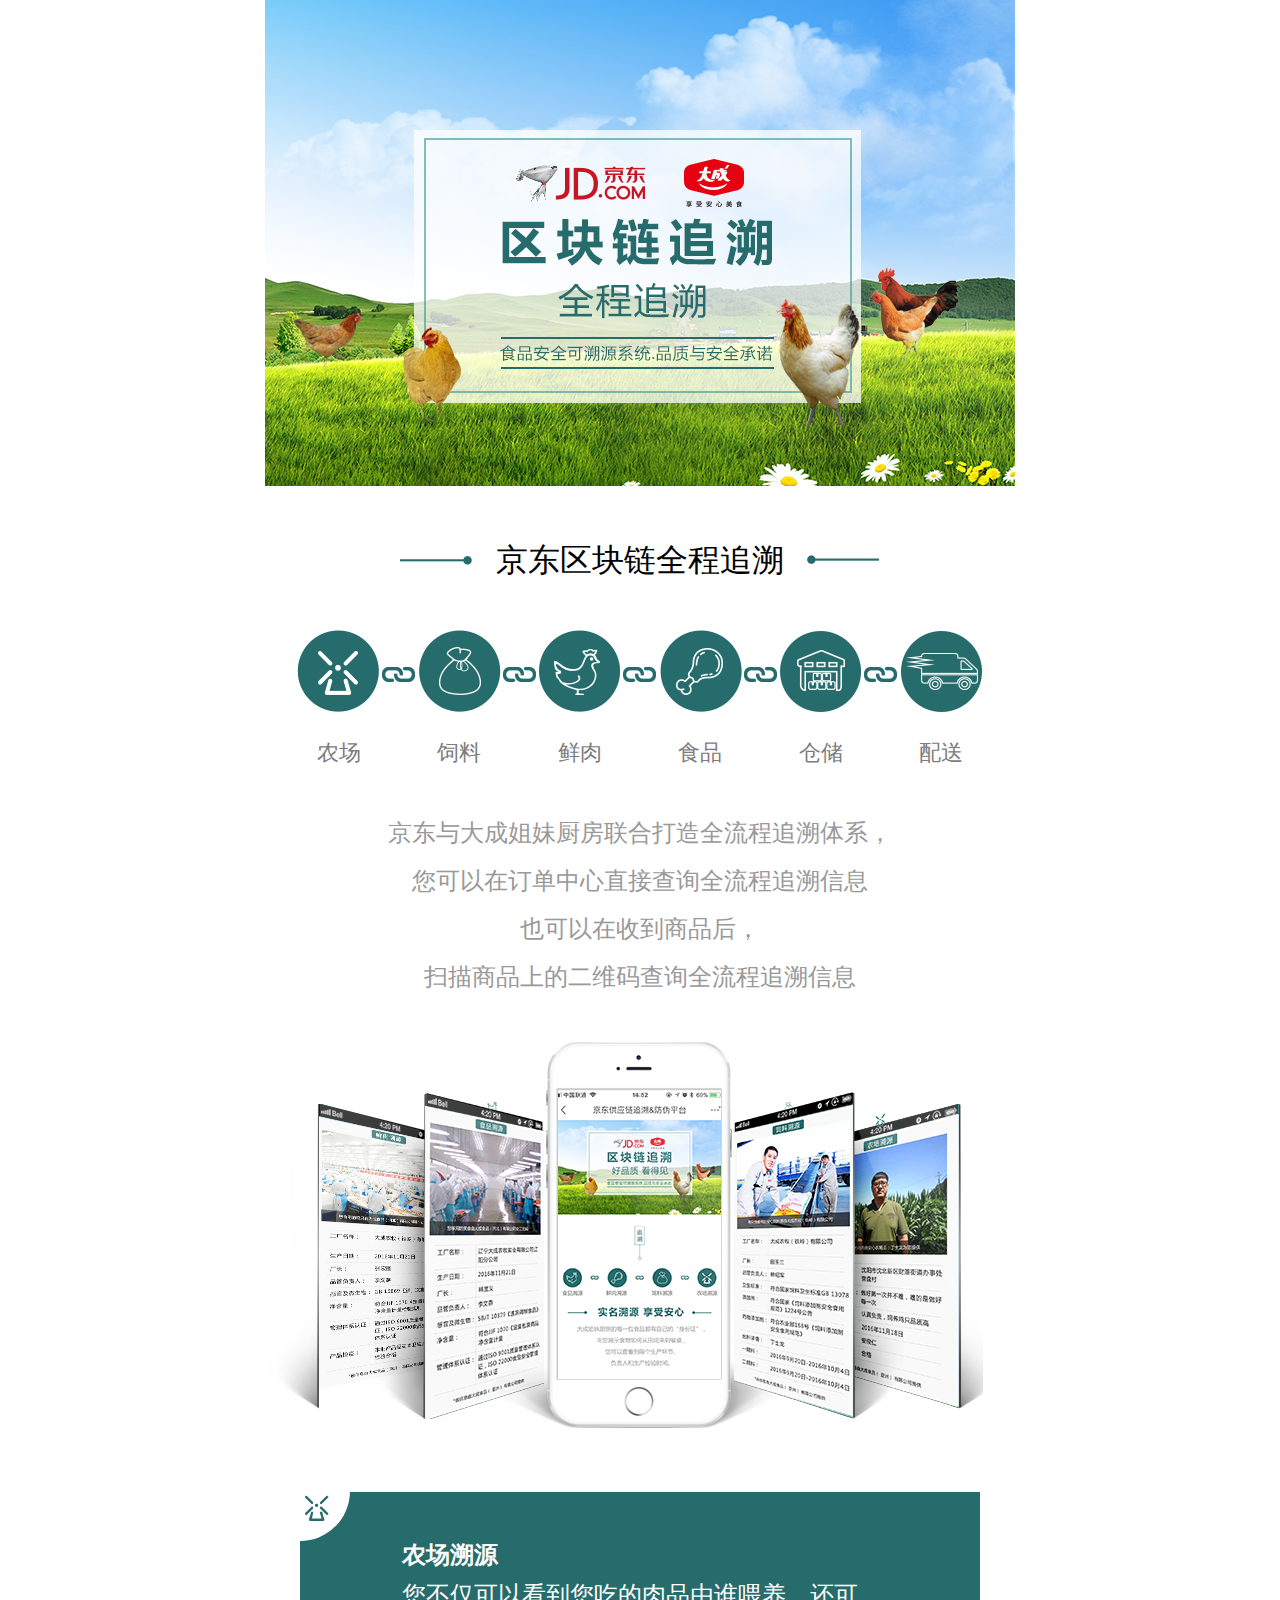
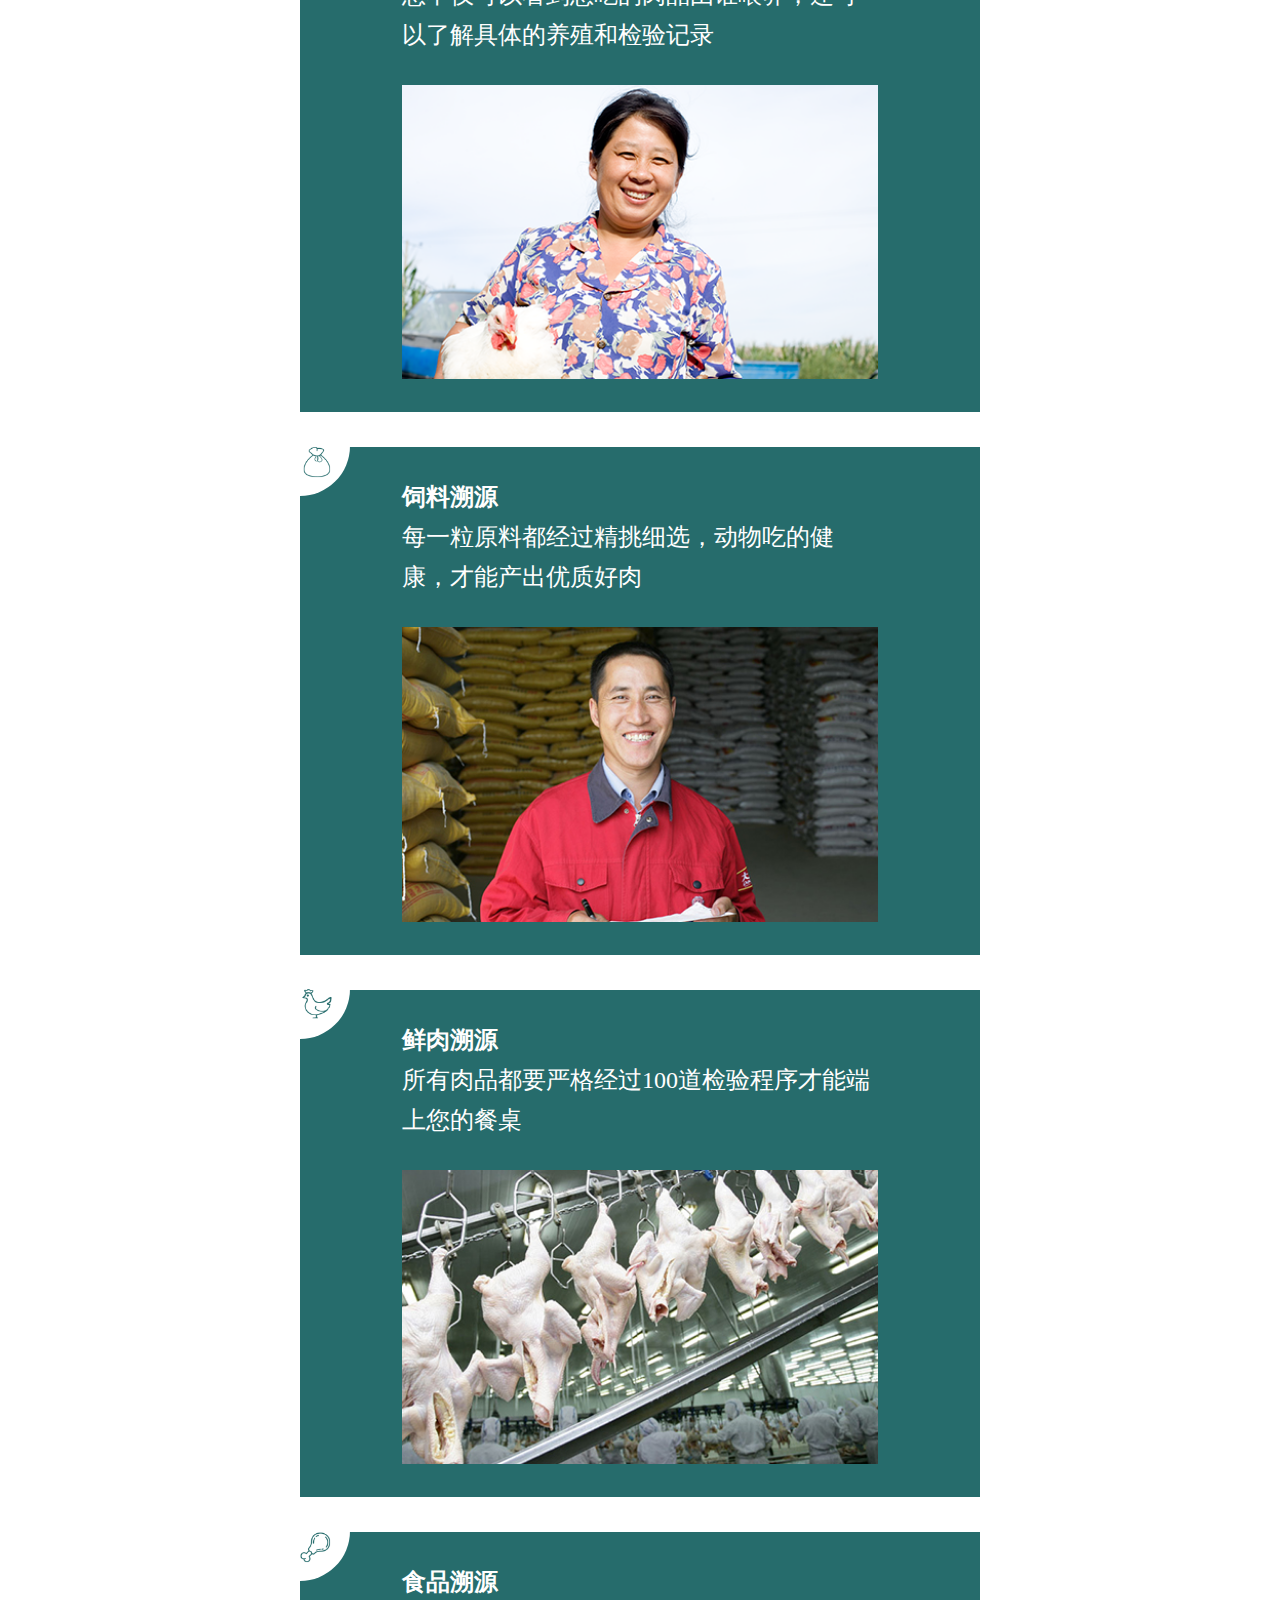
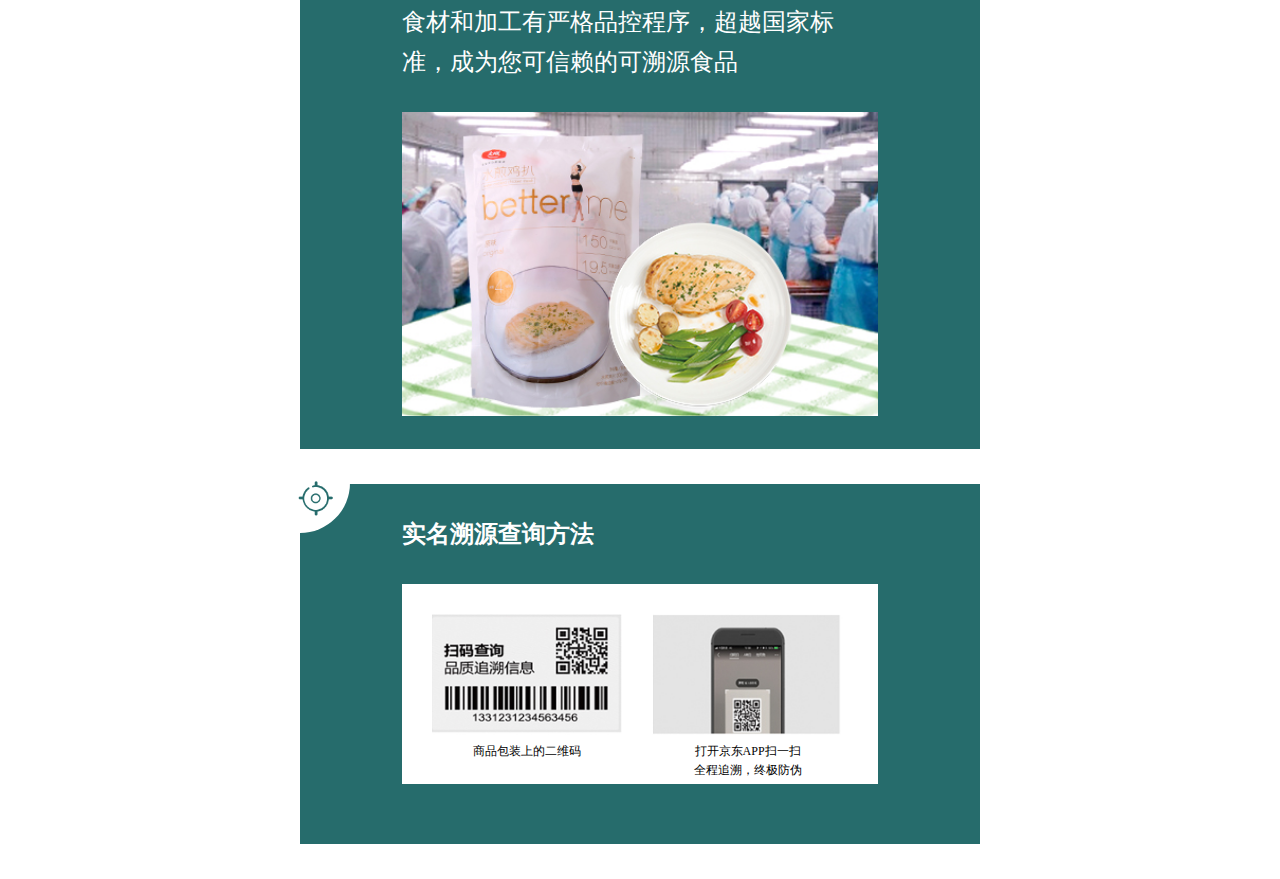
<file: Code-presale/index.html>
﻿<!DOCTYPE html>
<html>
	<head>
		<meta http-equiv="Content-Type" content="text/html; charset=utf-8" />
		<title></title>
		<meta charset="utf-8" />
		<meta name="viewport" content="width=750" />
		<link href="css/index.css" rel="stylesheet" />
	</head>
	<body>
		<div id="main">
			<!--Logo-->
			<div class="logo">
				<img src="./img/banner-bg.png" alt="">
			</div>
			<!--flow-->
			<div class="flow">
				<div class="title">
					<span class="join1"></span>
					京东区块链全程追溯
					<span class="join2"></span>
				</div>

				<div class="chart">
					<div class="chart-pub chart-nc">
						<img src="./img/logo-nc.png" alt="">
						<div class="content">农场</div>
					</div>
					<div class="join"></div>
					<div class="chart-pub">
						<img src="./img/logo-sl.png" alt="">
						<div class="content">饲料</div>
					</div>
					<div class="join"></div>
					<div class="chart-pub">
						<img src="./img/logo-xr.png" alt="">
						<div class="content">鲜肉</div>
					</div>
					<div class="join"></div>
					<div class="chart-pub">
						<img src="./img/logo-sp.png" alt="">
						<div class="content">食品</div>
					</div>
					<div class="join"></div>
					<div class="chart-pub">
						<img src="./img/logo-cc.jpg" alt="">
						<div class="content">仓储</div>
					</div>
					<div class="join"></div>
					<div class="chart-pub">
					<img src="./img/logo-ps.jpg" alt="">
					<div class="content">配送</div>
				</div>
				</div>

				<div class="text">
					<p>京东与大成姐妹厨房联合打造全流程追溯体系，</p>
					<p>您可以在订单中心直接查询全流程追溯信息</p>
					<p>也可以在收到商品后，</p>
					<p>	扫描商品上的二维码查询全流程追溯信息</p>
				</div>
				<div class="photo">
					<a href="###">
						<img src="./img/phone.png" alt="">
					</a>
				</div>
			</div>
			<!--details-->
			<!--农场-->
			<div class="details-pub farm clearfix">
				<div id="semicircle">
					<span></span>
				</div>
				<div class="details-logo">
					<img src="./img/logo-b-1.png" />
				</div>
				<div class="details-content">
					<h3>农场溯源</h3>
					<p>您不仅可以看到您吃的肉品由谁喂养，还可以了解具体的养殖和检验记录</p>
					<img src="./img/farm.png" alt="">
				</div>
			</div>
			<!--饲料-->
			<div class="details-pub fodder ">
				<span></span>
				<div class="details-logo">
					<img src="./img/logo-b-2.png" />
				</div>
				<div class="details-content ">
					<h3 class="detail-feed" >饲料溯源</h3>
					<p>
						每一粒原料都经过精挑细选，动物吃的健康，才能产出优质好肉
					</p>
					<img src="./img/feed.jpg" alt="">
				</div>
			</div>
			<!--鲜肉-->
			<div class="details-pub fresh">
				<span></span>
				<div class="details-logo">
					<img src="./img/logo-b-3.png" />
				</div>
				<div class="details-content">
					<h3 class="detail-meat">鲜肉溯源</h3>
					<p>
						所有肉品都要严格经过100道检验程序才能端上您的餐桌
					</p>
					<img src="./img/meat.jpg" alt="">
				</div>
			</div>
			<!--食品-->
			<div class="details-pub food">
				<span></span>
				<div class="details-logo">
					<img src="./img/logo-b-4.png" />
				</div>
				<div class="details-content">
					<h3 class="detail-food">食品溯源</h3>
					<p>
						食材和加工有严格品控程序，超越国家标准，成为您可信赖的可溯源食品
					</p>
					<img src="./img/food.jpg" alt="">
				</div>
			</div>
			<!--实名-->
			<div class="details-pub details-pub-last shiming">
				<span></span>
				<div class="details-logo">
					<img src="./img/logo-b-5.png" />
				</div>
				<div class="details-content">
					<h3 class="detail-shiming">实名溯源查询方法</h3>
					<div class="qrcode">
						<div class="ma1">
							<div class="img">
								<img src="./img/ma1.jpg" alt="">
								<div class="text">商品包装上的二维码</div>
							</div>
						</div>
						<div class="ma2">
							<div class="img">
								<img src="./img/ma2.jpg" alt="">
								<div class="text">
									打开京东APP扫一扫<br><!--
										-->全程追溯，终极防伪
								</div>
							</div>
						</div>
					</div>

				</div>
			</div>
		</div>
	</body>
</html>
</file>
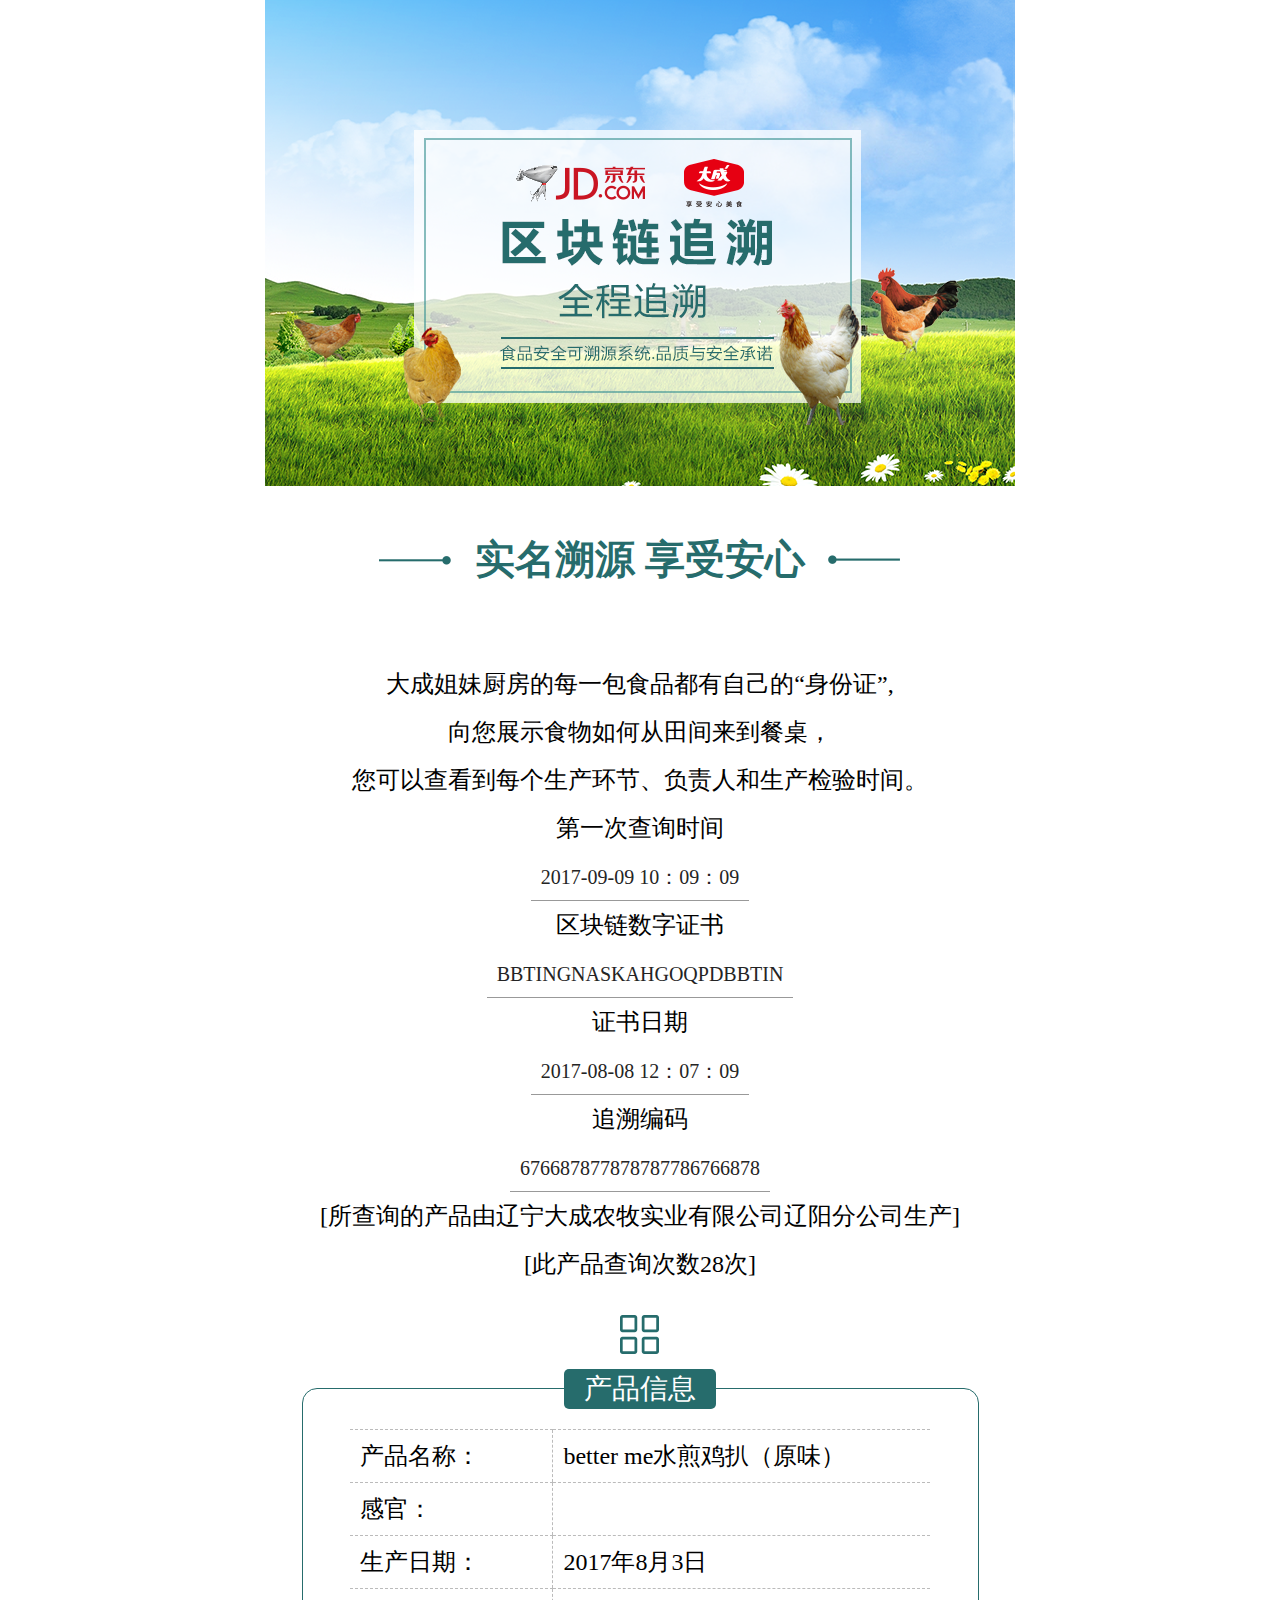
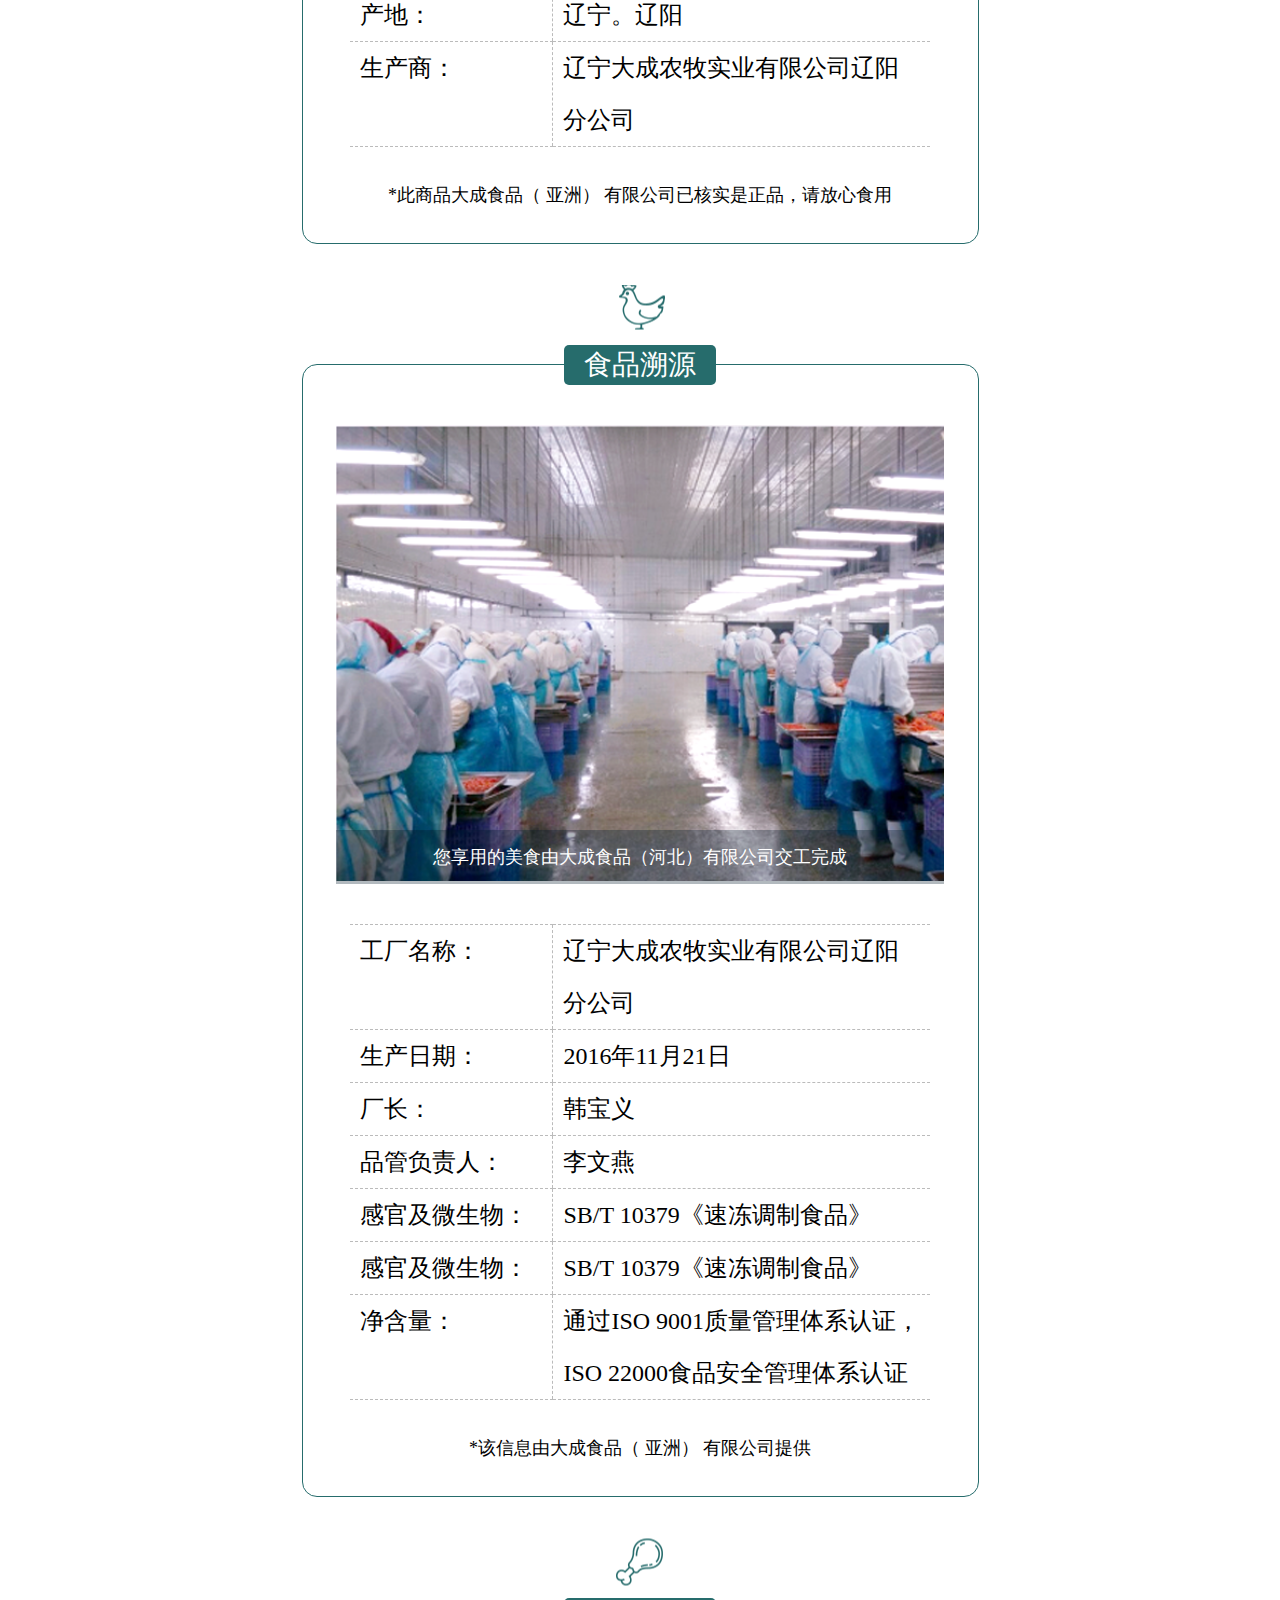
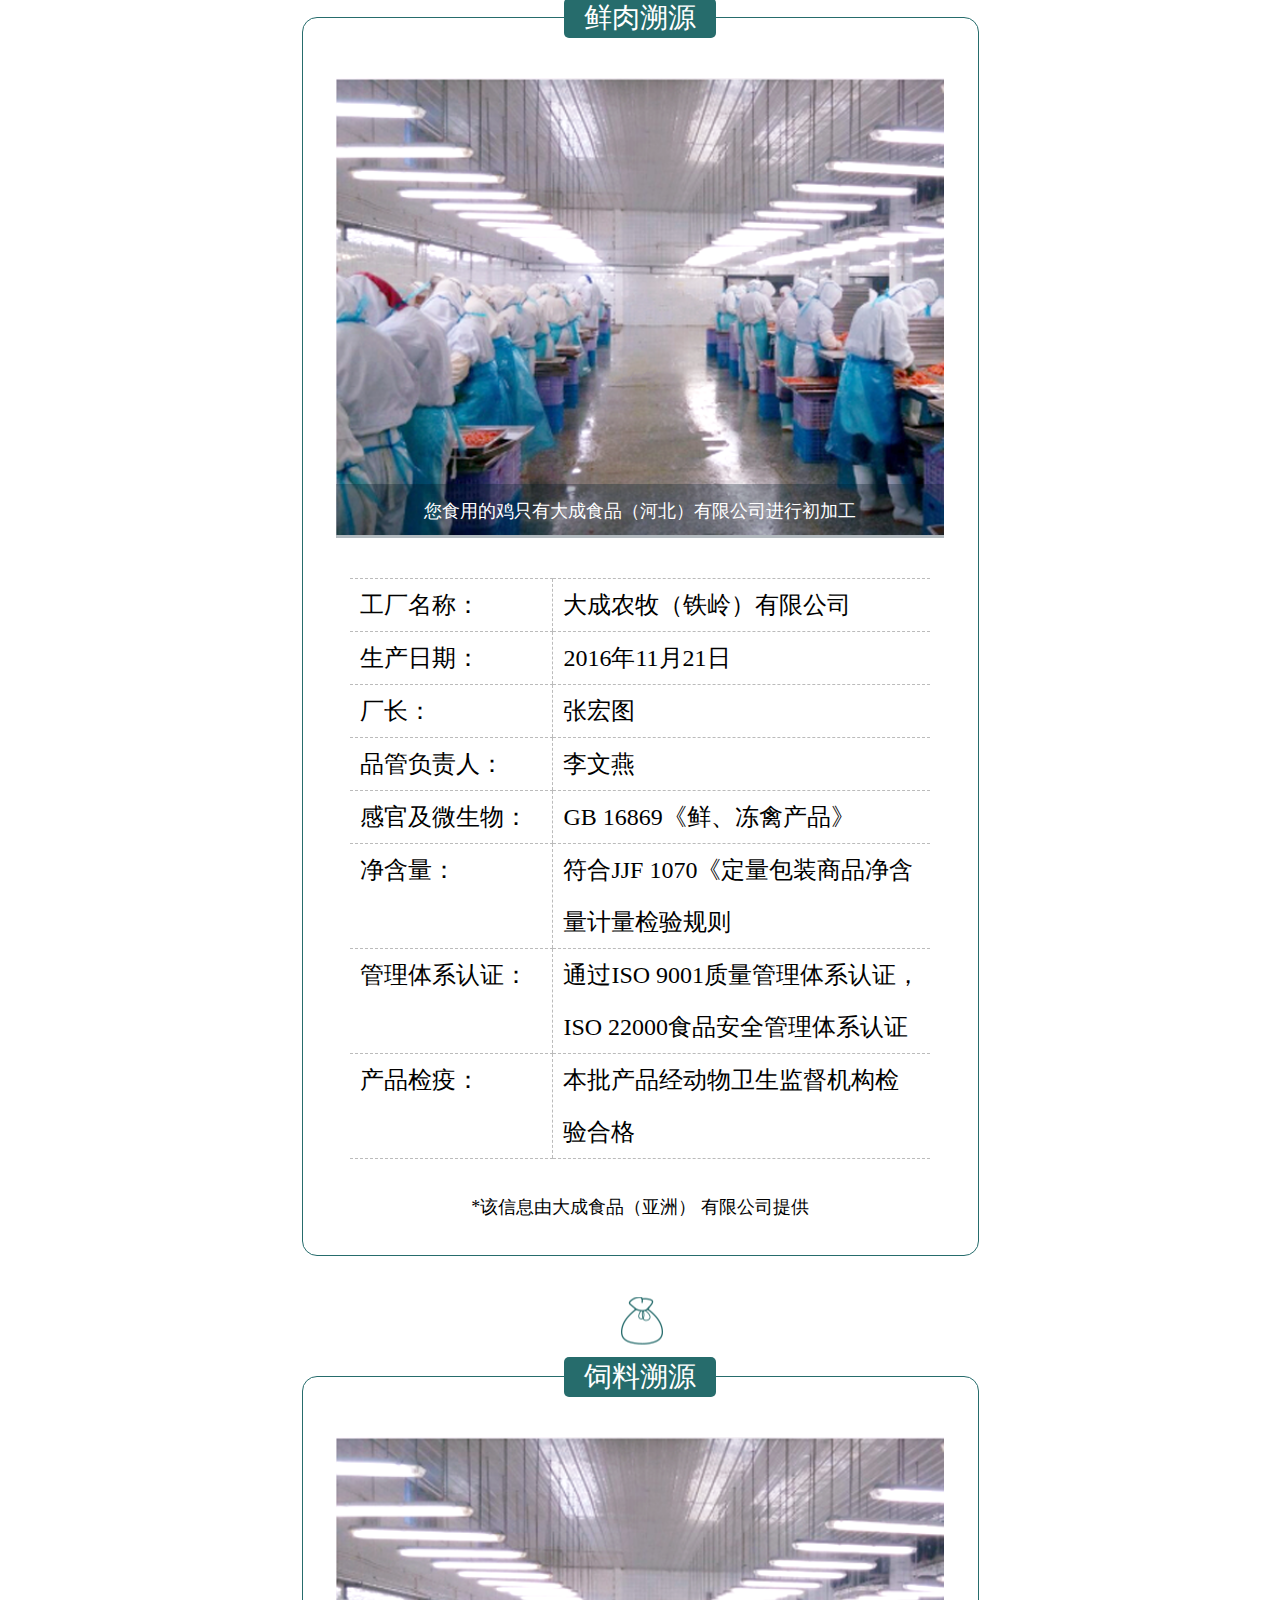
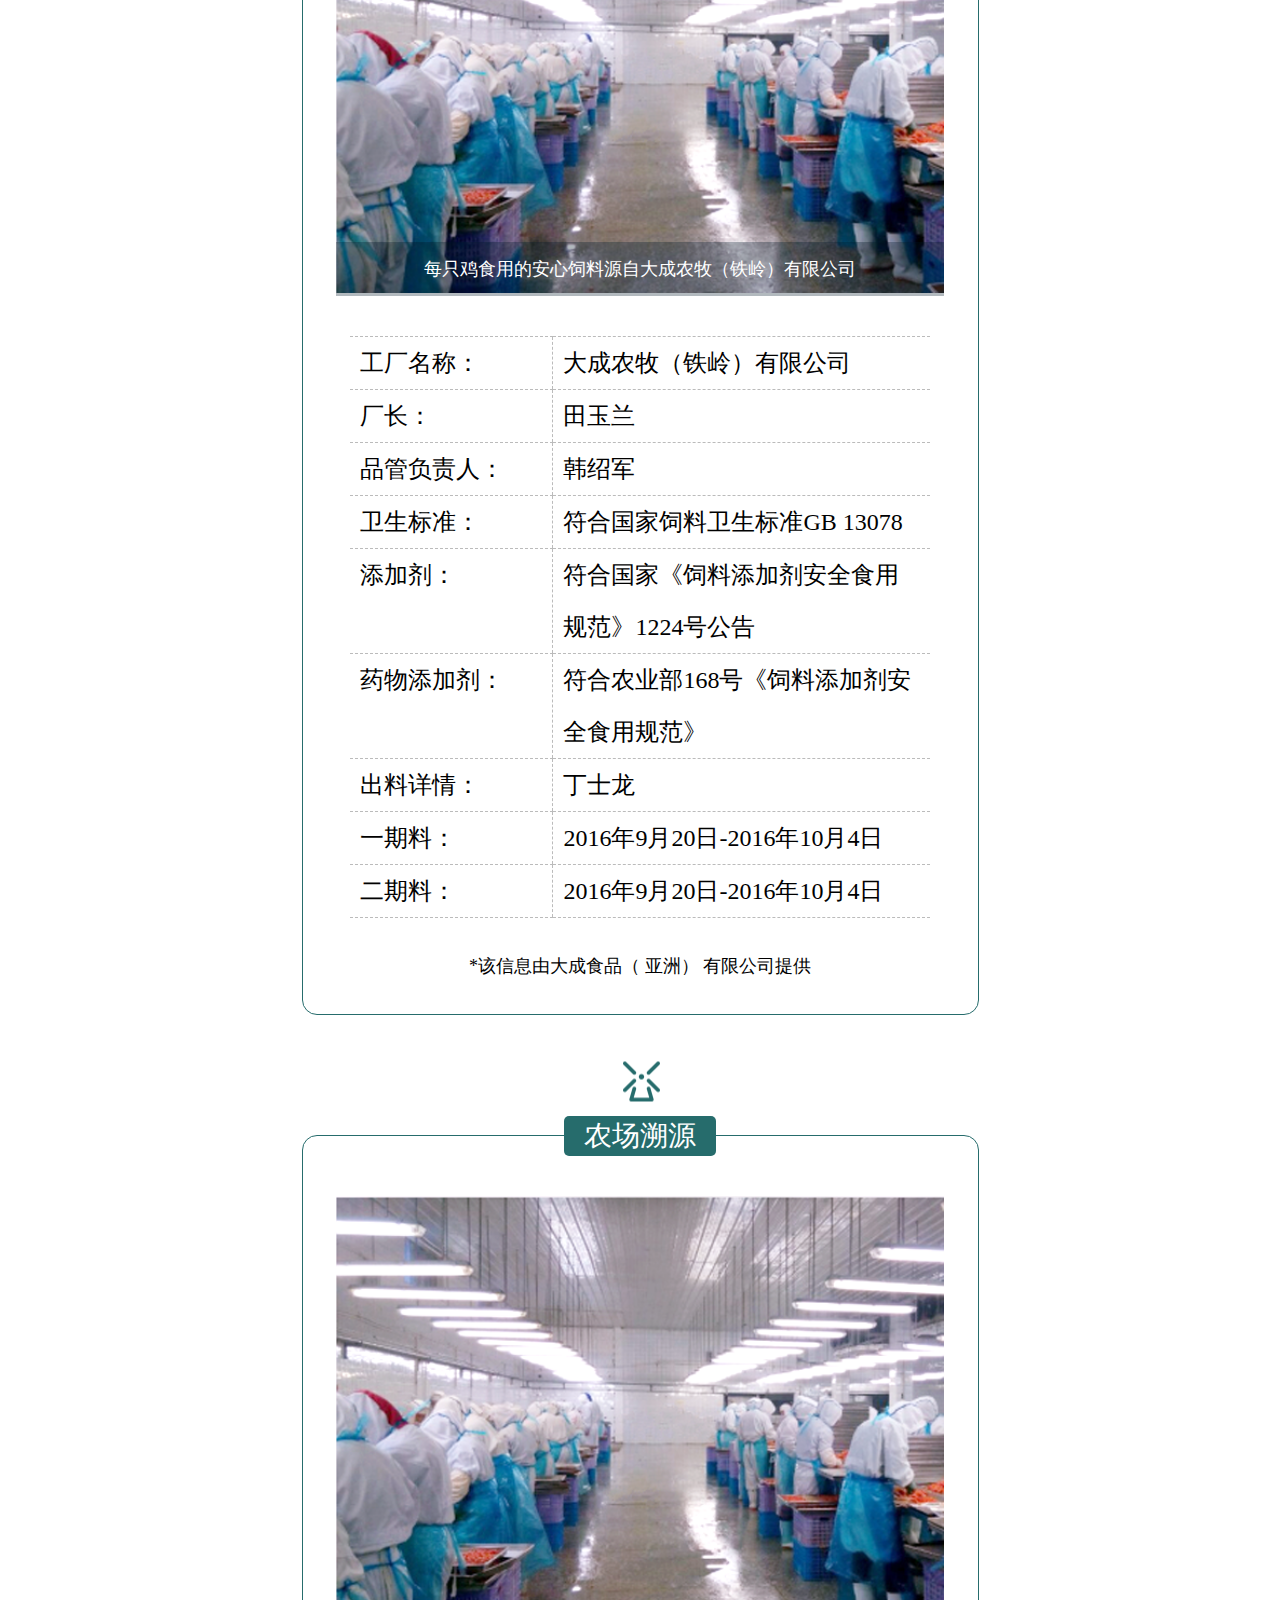
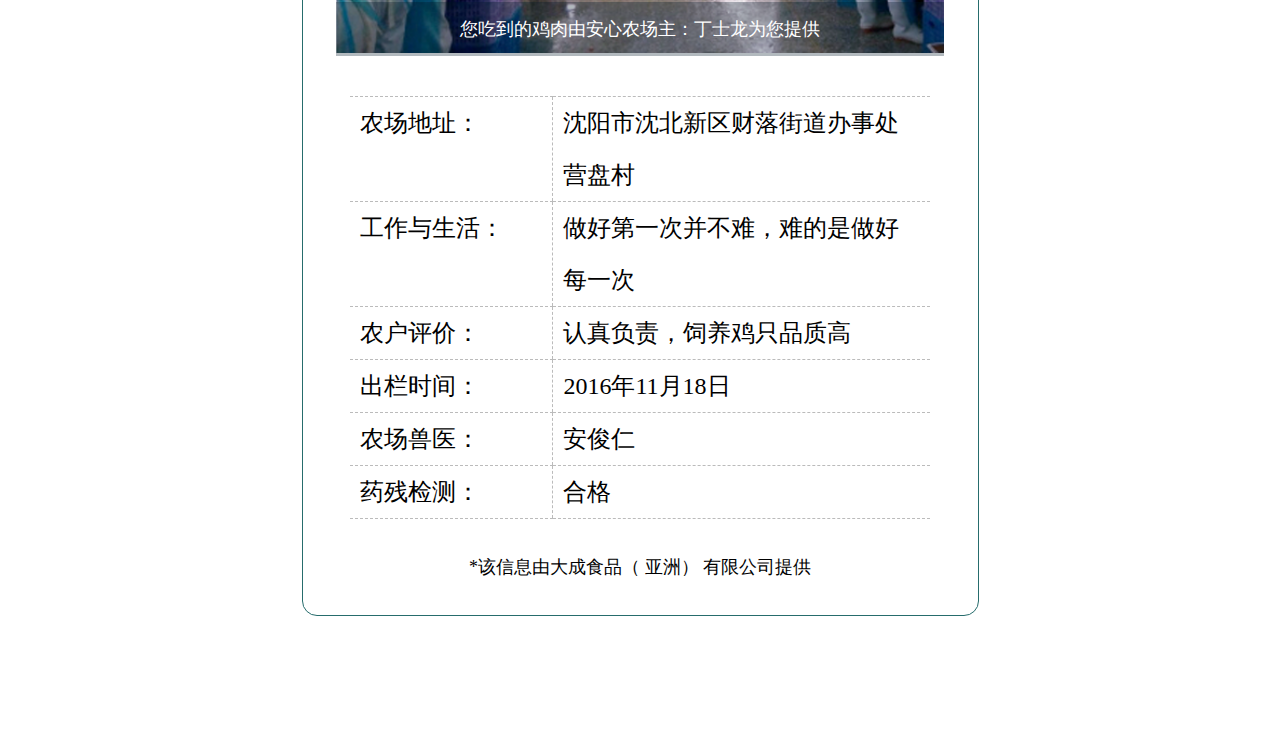
<file: Code-saled/index.html>
﻿<!DOCTYPE html>
<html>
	<head>
		<meta http-equiv="Content-Type" content="text/html; charset=utf-8" />
		<title></title>
		<meta charset="utf-8" />
		<meta name="viewport" content="width=750" />
		<link href="css/index.css" rel="stylesheet" />
	</head>
	<body>
		<div id="main-saled">
			<!--Logo-->
			<div class="logo">
				<img src="./img/banner-bg.png" alt="">
			</div>
			<!--findOri-->
			<div class="findOri">
				<div class="title">
					<span class="join1"></span>
					实名溯源 享受安心
					<span class="join2"></span>
				</div>
				<div class="text">
					<div class="text-sub">
						<p>大成姐妹厨房的每一包食品都有自己的“身份证”,</p>
						<p>向您展示食物如何从田间来到餐桌，</p>
						<p>您可以查看到每个生产环节、负责人和生产检验时间。</p>
					</div>
					<div class="text-sub">
						<p>第一次查询时间</p><br/>
						<div>
							<p class="upline">
								
								2017-09-09 10：09：09
								
							</p>
						</div>

						<p>区块链数字证书</p><br/>
						<div>
							<p class="upline">
								BBTINGNASKAHGOQPDBBTIN
							</p>
						</div>

						<p>证书日期</p><br/>
						<div>
							<p class="upline">
								2017-08-08  12：07：09
							</p>
						</div>

						<p>追溯编码</p><br/>
						<div>
							<p class="upline">
								676687877878787786766878
							</p>
						</div>

					</div>
					<div class="text-sub">
						<p>[所查询的产品由辽宁大成农牧实业有限公司辽阳分公司生产]</p>
						<p>[此产品查询次数28次]</p>
					</div>
				</div>
			</div>
			<!--details-->
			<!--产品信息-->
			<div class="details-pub product">
				<div class="icon-wrap">
					<div class="icon"></div>
					<div class="icon-text">产品信息</div>
				</div>
				<table>
					<tr>
						<td>产品名称：</td>
						<td>better me水煎鸡扒（原味）</td>
					</tr>
					<tr>
						<td>感官：</td>
						<td></td>
					</tr>
					<tr>
						<td>生产日期：</td>
						<td>2017年8月3日</td>
					</tr>
					<tr>
						<td>产地：</td>
						<td>辽宁。辽阳</td>
					</tr>
					<tr>
						<td>生产商：</td>
						<td>辽宁大成农牧实业有限公司辽阳分公司</td>
					</tr>
				</table>
				<div class="text">
					*此商品大成食品（ 亚洲） 有限公司已核实是正品，请放心食用
				</div>
			</div>
			<!--食品溯源-->
			<div class="details-pub food">
				<div class="icon-wrap">
					<div class="icon"></div>
					<div class="icon-text">食品溯源</div>
				</div>
				<div class="img">
					<img src="./img/food.png" alt="">
					<div class="mask">
						您享用的美食由大成食品（河北）有限公司交工完成
					</div>
				</div>
				<table>
					<tr>
						<td>工厂名称：</td>
						<td>辽宁大成农牧实业有限公司辽阳分公司</td>
					</tr>
					<tr>
						<td>生产日期：</td>
						<td>2016年11月21日</td>
					</tr>
					<tr>
						<td>厂长：</td>
						<td>韩宝义</td>
					</tr>
					<tr>
						<td>品管负责人：</td>
						<td>李文燕</td>
					</tr>
					<tr>
						<td>感官及微生物：</td>
						<td>SB/T 10379《速冻调制食品》</td>
					</tr>
					<tr>
						<td>感官及微生物：</td>
						<td>SB/T 10379《速冻调制食品》</td>
					</tr>
					<tr>
						<td>净含量：</td>
						<td>通过ISO 9001质量管理体系认证，ISO 22000食品安全管理体系认证</td>
					</tr>
				</table>
				<div class="text">
					*该信息由大成食品（ 亚洲） 有限公司提供
				</div>
			</div>
			<!--鲜肉溯源-->
			<div class="details-pub meat">
				<div class="icon-wrap">
					<div class="icon"></div>
					<div class="icon-text">鲜肉溯源</div>
				</div>
				<div class="img">
					<img src="./img/food.png" alt="">
					<div class="mask">
						您食用的鸡只有大成食品（河北）有限公司进行初加工
					</div>
				</div>
				<table>
					<tr>
						<td>工厂名称：</td>
						<td>大成农牧（铁岭）有限公司</td>
					</tr>
					<tr>
						<td>生产日期：</td>
						<td>2016年11月21日</td>
					</tr>
					<tr>
						<td>厂长：</td>
						<td>张宏图</td>
					</tr>
					<tr>
						<td>品管负责人：</td>
						<td>李文燕</td>
					</tr>
					<tr>
						<td>感官及微生物：</td>
						<td>GB 16869《鲜、冻禽产品》</td>
					</tr>
					<tr>
						<td>净含量：</td>
						<td>符合JJF 1070《定量包装商品净含量计量检验规则</td>
					</tr>
					<tr>
						<td>管理体系认证：</td>
						<td>通过ISO 9001质量管理体系认证，ISO 22000食品安全管理体系认证</td>
					</tr>
					<tr>
						<td>产品检疫：</td>
						<td>本批产品经动物卫生监督机构检验合格</td>
					</tr>
				</table>
				<div class="text">
					*该信息由大成食品（亚洲） 有限公司提供
				</div>
			</div>
			<!--饲料溯源-->
			<div class="details-pub feed">
				<div class="icon-wrap">
					<div class="icon"></div>
					<div class="icon-text">饲料溯源</div>
				</div>
				<div class="img">
					<img src="./img/food.png" alt="">
					<div class="mask">
						每只鸡食用的安心饲料源自大成农牧（铁岭）有限公司
					</div>
				</div>
				<table>
					<tr>
						<td>工厂名称：</td>
						<td>大成农牧（铁岭）有限公司</td>
					</tr>
					<tr>
						<td>厂长：</td>
						<td>田玉兰</td>
					</tr>
					<tr>
						<td>品管负责人：</td>
						<td>韩绍军</td>
					</tr>
					<tr>
						<td>卫生标准：</td>
						<td>符合国家饲料卫生标准GB 13078</td>
					</tr>
					<tr>
						<td>添加剂：</td>
						<td>符合国家《饲料添加剂安全食用规范》1224号公告</td>
					</tr>
					<tr>
						<td>药物添加剂：</td>
						<td>符合农业部168号《饲料添加剂安全食用规范》</td>
					</tr>
					<tr>
						<td>出料详情：</td>
						<td>丁士龙</td>
					</tr>
					<tr>
						<td>一期料：</td>
						<td>2016年9月20日-2016年10月4日</td>
					</tr>
					<tr>
						<td>二期料：</td>
						<td>2016年9月20日-2016年10月4日</td>
					</tr>
				</table>
				<div class="text">
					*该信息由大成食品（ 亚洲） 有限公司提供
				</div>
			</div>
			<!--农场溯源-->
			<div class="details-pub farm">
				<div class="icon-wrap">
					<div class="icon"></div>
					<div class="icon-text">农场溯源</div>
				</div>
				<div class="img">
					<img src="./img/food.png" alt="">
					<div class="mask">
						您吃到的鸡肉由安心农场主：丁士龙为您提供
					</div>
				</div>
				<table>
					<tr>
						<td>农场地址：</td>
						<td>沈阳市沈北新区财落街道办事处营盘村</td>
					</tr>
					<tr>
						<td>工作与生活：</td>
						<td>做好第一次并不难，难的是做好每一次</td>
					</tr>
					<tr>
						<td>农户评价：</td>
						<td>认真负责，饲养鸡只品质高</td>
					</tr>
					<tr>
						<td>出栏时间：</td>
						<td>2016年11月18日</td>
					</tr>
					<tr>
						<td>农场兽医：</td>
						<td>安俊仁</td>
					</tr>
					<tr>
						<td>药残检测：</td>
						<td>合格</td>
					</tr>
				</table>
				<div class="text">
					*该信息由大成食品（ 亚洲） 有限公司提供
				</div>
			</div>
		</div>
	</body>

</html>
</file>
<file: Code-presale/css/index.css>
﻿/********************************** init ************************************/
html, body, div, span, applet, object, iframe,
h1, h2, h3, h4, h5, h6, p, blockquote, pre,
a, abbr, acronym, address, big, cite, code,
del, dfn, em, img, ins, kbd, q, s, samp,
small, strike, strong, sub, sup, tt, var,
b, u, i, center,
dl, dt, dd, ol, ul, li,
fieldset, form, label, legend,
table, caption, tbody, tfoot, thead, tr, th, td,
article, aside, canvas, details, embed,
figure, figcaption, footer, header, hgroup,
menu, nav, output, ruby, section, summary,
time, mark, audio, video {
    margin: 0;
    padding: 0;
    border: 0;
    font-size: 100%;
    font: inherit;
    vertical-align: baseline;
}
/* HTML5 display-role reset for older browsers */
article, aside, details, figcaption, figure,
footer, header, hgroup, menu, nav, section {
    display: block;
}
body {
    line-height: 1;
}
ol, ul {
    list-style: none;
}
blockquote, q {
    quotes: none;
}
blockquote:before, blockquote:after,
q:before, q:after {
    content: '';
    content: none;
}
table {
    border-collapse: collapse;
    border-spacing: 0;
}
/**********************************************************************/
body {
    color: #000;
    font-family:  'Microsoft YaHei';
    border: 0;
    margin: 0 auto;
    padding: 0;
    height: 100%;
    text-align: center;
    max-width: 750px;
}
.clearfix:after{
    content: '';
    display: table;
    clear: both;
}

#main {
    width: 750px;
    position: relative;
}
/*logo*/
#main .logo{
    width: 100%;
}

/*flow*/
#main .flow{
    width: 100%;
    margin-bottom: 60px;
}
    /*title*/
#main .flow .title{
    font-size: 32px;
    width: 100%;
    height: 140px;
    line-height: 140px;
    display: flex;
    justify-content: center;
}
#main .flow .title .join1{
    margin-top: 50px;
    margin-right: 20px;
    width: 80px;
    height: 40px;
    background-size: 80px 40px ;
    background: url("../img/join1.png") no-repeat center;
}
#main .flow .title .join2{
    margin-top: 50px;
    margin-left: 20px;
    width: 80px;
    height: 40px;
    background-size: 80px 40px ;
    background: url("../img/join2.png") no-repeat center;
}
/*chart*/
.chart{
    display: flex;
    justify-content: center;
    align-items: center;
}
.join{
    width: 5%;
    height: 83px;
    background: url("../img/join.png") no-repeat 2px 10px;
}
.chart-pub .content{
    margin-top: 26px;
    font-size: 22px;
    color: #7c7c7c;
}
/*text*/
#main .flow .text{
    line-height: 48px;
    margin-top: 45px;
    font-size: 24px;
    text-align: center;
    color: #999999;
}
/*photo*/
#main .flow .photo{
    margin-top: 38px;
    margin-bottom: 30px;
}
/*details*/
/*#main .details{
    width: 100%;
}*/
#main .details-pub{
    margin: 35px ;
    background-color: #266c6c;
    position: relative;
}
#main .details-pub .detail-feed,
#main .details-pub .detail-meat,
#main .details-pub .detail-food,
#main .details-pub .detail-shiming{
    padding-top: 30px;
}

#main .details-pub span{
    width: 50px;
    height: 50px;
    border-bottom-right-radius:100%;

    background-color: white;
    position: absolute;
    top: -1px;
    left: 0;
}
#main .details-pub #semicircle{
    width: 43px;
    height: 43px;
    overflow: hidden;
}
#main .details-pub .details-logo{
    position: absolute;
    top: -14px;
    left:  -14px;
}
#main .details-pub .details-logo img{
    width: 60px;
    height: 60px;
}
#main .details-pub .details-content{
    margin: 0 auto;
    padding-bottom: 30px !important;
    width: 70%;
}
#main .details-pub .details-content:before{
    content: '';
    clear: both;
    display: block;
}
#main .details-pub .details-content img{
    width: 100%;
    height: auto;
}

#main .details-pub .details-content h3{
    font-size: 24px;
    font-weight: 600;
    line-height: 40px;
    color: #fffefe;
    text-align: left;
}
#main .details-pub .details-content  p{
    font-size: 24px;
    font-weight: 400;
    line-height: 40px;
    color: #fffefe;
    text-align: left;
    margin-bottom: 30px;
}
#main .details-pub .details-content .qrcode{
    width: 100%;
    height: 200px;
    margin: 30px auto;
    background-color: #fff;
    overflow: hidden;
}
#main .details-pub .details-content .qrcode .ma1,
#main .details-pub .details-content .qrcode .ma2{
    width: 40%;
    float: left;
    margin-left: 30px;
    margin-top: 30px;
    font-size: 12px;
    line-height: 1.6;
    color: black;
}
</file>
<file: Code-saled/css/index.css>
﻿/********************************** init ************************************/
html, body, div, span, applet, object, iframe,
h1, h2, h3, h4, h5, h6, p, blockquote, pre,
a, abbr, acronym, address, big, cite, code,
del, dfn, em, img, ins, kbd, q, s, samp,
small, strike, strong, sub, sup, tt, var,
b, u, i, center,
dl, dt, dd, ol, ul, li,
fieldset, form, label, legend,
table, caption, tbody, tfoot, thead, tr, th, td,
article, aside, canvas, details, embed,
figure, figcaption, footer, header, hgroup,
menu, nav, output, ruby, section, summary,
time, mark, audio, video {
    margin: 0;
    padding: 0;
    border: 0;
    font-size: 100%;
    font: inherit;
    vertical-align: baseline;
}
/* HTML5 display-role reset for older browsers */
article, aside, details, figcaption, figure,
footer, header, hgroup, menu, nav, section {
    display: block;
}
body {
    line-height: 1;
}
ol, ul {
    list-style: none;
}
blockquote, q {
    quotes: none;
}
blockquote:before, blockquote:after,
q:before, q:after {
    content: '';
    content: none;
}
table {
    border-collapse: collapse;
    border-spacing: 0;
}


/**********************************************************************/
body {
    color: #000;
    font-family:  'Microsoft YaHei';
    border: 0;
    margin: 0 auto;
    padding: 0;
    height: 100%;
    text-align: center;
    max-width: 750px;
}

#main-saled {
    width: 750px;
    position: relative;
}
/*logo*/
#main-saled .logo{
    width: 100%;
}
/*findOri*/
#main-saled .findOri{
    width: 100%;
    font-size: 22px;
    color: #999999;
}
/*pic*/
#main-saled .findOri .pic{
    width: 100%;
    height: 147px;
    margin-top: 50px;
    background: url("../img/zhuisu.png") no-repeat center;
}
/*chart*/
#main-saled .findOri .chart{
    width: 100%;
    overflow: hidden;
}
#main-saled .findOri .chart .chart-pub{
    width: 15%;
    height: 120px;
    float: left;
    margin-left: 30px;
}
#main-saled .findOri .chart .chart-pub .content{
    margin-top: 12px;
}
#main-saled .findOri .chart .join{
    width: 7%;
    height: 120px;
    background: url("../img/join.png") no-repeat center center;
    float: left;
}
/*title*/
#main-saled .findOri .title{
    font-size: 40px;
    font-weight: bold;
    color: #266c6c;
    width: 100%;
    height: 140px;
    line-height: 140px;
    display: flex;
    justify-content: center;
}
#main-saled .findOri .title .join1{
    margin-top: 50px;
    margin-right: 20px;
    width: 80px;
    height: 40px;
    background-size: 80px 40px ;
    background: url("../img/join1.png") no-repeat center;
}
#main-saled .findOri .title .join2{
    margin-top: 50px;
    margin-left: 20px;
    width: 80px;
    height: 40px;
    background-size: 80px 40px ;
    background: url("../img/join2.png") no-repeat center;
}
/*text*/
#main-saled .findOri .text{
    font-size: 24px;
    width: 100% !important;

}
#main-saled .findOri .text .text-sub{
    /*margin-top: 0px;*/

}
#main-saled .findOri .text .text-sub .upline{
    box-sizing: border-box;
    width: 100%;
    display: inline-block;
    color: #242424;
    font-size: 20px;
    line-height: 26px;
    padding-left: 10px;
    padding-right: 10px;
    word-break: break-all;

}
#main-saled .findOri .text .text-sub div {
    max-width: 90%;
    display: inline-block;
    border-bottom: 1px solid #999999;
}
#main-saled .findOri p{
    display: inline-block;
    width: 100%;
    font-size: 24px;
    line-height: 48px;
}
/*details*/
/*#main-saled  .details{
    width: 100%;
    margin-top: 130px;
}*/
#main-saled  .details-pub{
    margin: 0 auto;
    margin-top: 50px;
    margin-bottom: 120px;
    width: 90%;
    border: 1px solid #266c6c;
    border-radius: 15px;
    position: relative;
}
#main-saled .product{
    margin-top:100px;
}
#main-saled  .details-pub .icon-wrap{
    position: absolute;
    top: -80px;
    left: 50%;
    transform: translateX(-50%);
}
#main-saled  .details-pub .icon-wrap .icon{
    width: 100%;
    height: 50px;
    background: url("../img/logo-b-a.png") no-repeat center;
}
#main-saled  .details-pub .icon-wrap .icon-text{
    display: inline-block;
    height: 40px;
    line-height: 40px;
    background-color: #266c6c;
    font-size: 28px;
    color: #ffffff;
    text-align: center;
    margin-top: 10px;
    border-radius: 5px;
    padding-left: 20px;
    padding-right: 20px;

}
#main-saled .food .icon{
    background: url("../img/logo-b-b.png") no-repeat center !important;
}
#main-saled .meat .icon{
    background: url("../img/logo-b-c.png") no-repeat center !important;
}
#main-saled .feed .icon{
    background: url("../img/logo-b-d.png") no-repeat center !important;
}
#main-saled .farm .icon{
    background: url("../img/logo-b-e.png") no-repeat center !important;
}


#main-saled .details-pub table{
    width: 86%;
    margin-top: 40px!important;
    font-size: 24px;
    color: #000;
    text-align: left;
    margin: 0 auto;
}
#main-saled .details-pub table tr{
    height: 52px;
    line-height: 52px;
}
#main-saled .details-pub table tr td{
    border-top: 1px dashed #bbbbbb;
    border-bottom: 1px dashed #bbbbbb;
    border-spacing: 0;
    border-collapse: collapse;
    padding-left: 10px;
    padding-right: 10px;
}
#main-saled .details-pub table tr td:nth-child(even){
    border-left: 1px dashed #bbbbbb;

}
#main-saled .details-pub table tr td:nth-child(odd){
    width: 35% ;
}



#main-saled .text{
    line-height: 2;
    margin: 0 auto;
    width: 90%;
    text-align: center;
    margin-top: 30px;
    margin-bottom: 30px;
    font-size: 18px;
    color: #000;

}
#main-saled .details-pub .img{
    width: 90%;
    height: auto;
    margin: 0 auto;
    position: relative;
    margin-top: 60px;
}
#main-saled .details-pub .img img{
    width: 100%;
    height: auto;

}
#main-saled .details-pub .img .mask{
    position: absolute;
    left: 0;
    bottom:0;
    font-size: 18px;
    color: #fff;
    width: 100%;
    height: 54px;
    line-height: 54px;
    background-color: rgba(0,24,40,.3);
    text-align: center;
}
</file>
